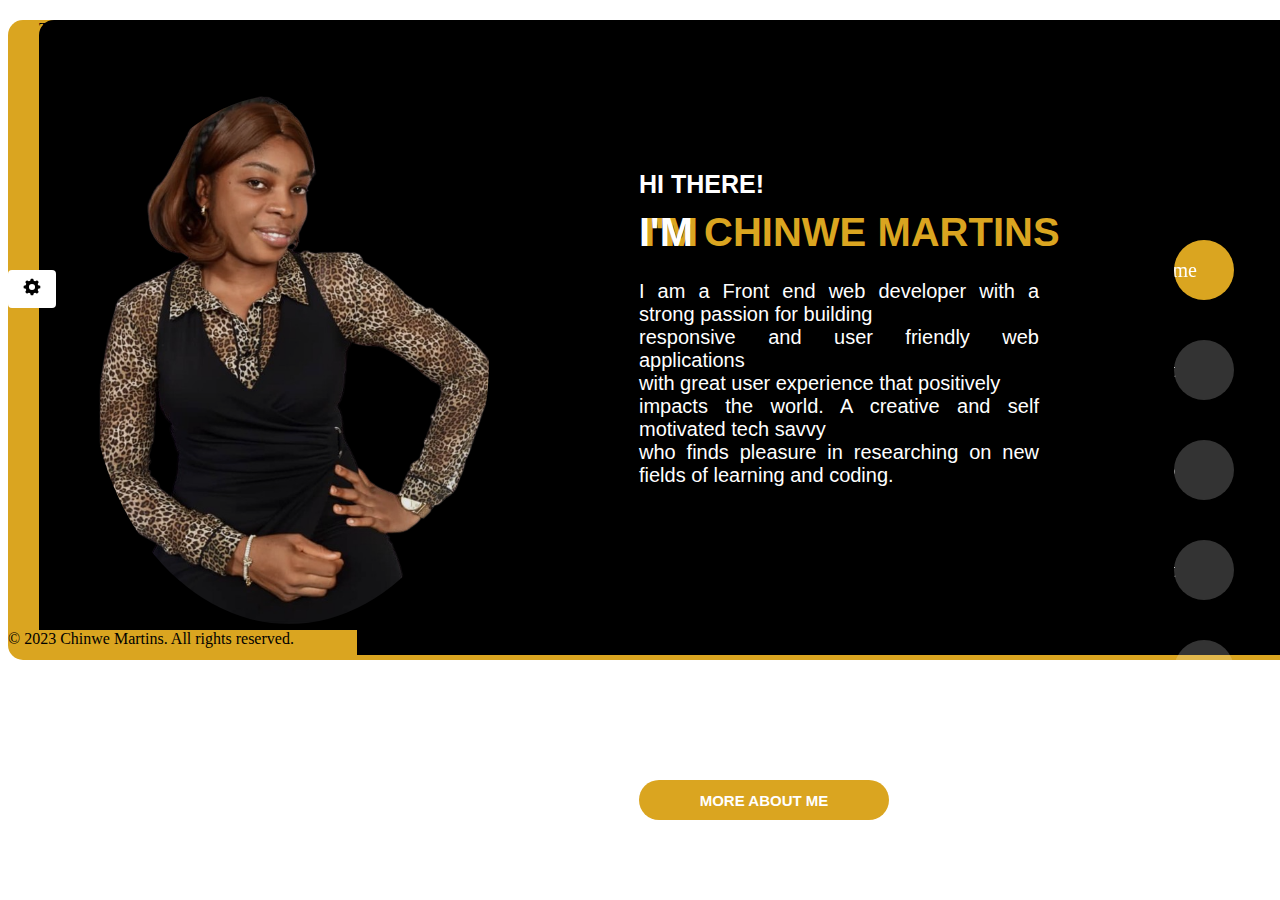
<file: index.html>
<!DOCTYPE html>
<html lang="en">
<head>
    <meta charset="UTF-8">
    <meta name="viewport" content="width=device-width, initial-scale=1.0">
    <title>Document</title>
    <link rel="stylesheet" href="https://cdnjs.cloudflare.com/ajax/libs/font-awesome/4.7.0/css/font-awesome.min.css"> 
    <link rel="stylesheet" href="indexstyle.css">
    <link rel="preconnect" href="https://fonts.googleapis.com">
<link rel="preconnect" href="https://fonts.gstatic.com" crossorigin>
<link href="https://fonts.googleapis.com/css2?family=Inter:wght@400;600;700;800;900&family=Montserrat:wght@300;400;500;600;700;800;900&family=Poppins:wght@300;400;500;600;700;800&display=swap" rel="stylesheet">
<link rel="stylesheet" href="https://cdnjs.cloudflare.com/ajax/libs/font-awesome/6.4.2/css/all.min.css" integrity="sha512-z3gLpd7yknf1YoNbCzqRKc4qyor8gaKU1qmn+CShxbuBusANI9QpRohGBreCFkKxLhei6S9CQXFEbbKuqLg0DA==" crossorigin="anonymous" referrerpolicy="no-referrer" />
    

    
</head>
<body>
    <div class="boss1">
        <div class="boss3"></div>
        <div class="boss2">
             <!-- <div class="icon">
                
              <li><a href="./index.html"> <div class="icon2">Home<img span style="height: 30px; width: 30px;" class="icon1" src="./images/whtehome.png"></div></a></li>
              <li><a href="./aboutme.html"> <div class="icon2">About<img span style="height: 30px; width: 30px;" class="icon1"  src="./images/user.png"> </div></a></li>
              <li><a href="./myblog.html"> <div class="icon2">Portfolio<img span style="width: 30px; height: 25px;" class="icon1" src="./images/portfolio6.png"></div></a></li>
              <li><a href="./getintouch.html"> <div class="icon2">Contact<img span style="width: 30px; height: 25px;"  class="icon1" src="./images/contact2.png"></div> </a></li>
              <li><a href="./services.html"> <div class="icon2">Services<img span style="width: 30px; height: 30px;"  class="icon1" src="./images/services.png"></div></a></li>
                    
            </div>  -->


            <h4>HI THERE!</h4>
            <h2><span style="color: white; text-shadow: 5px 0px 0px goldenrod;"> I'M </span> CHINWE MARTINS </h2>
            <p class="demo1">I am a <span>Front end web developer</span> with a strong passion for building <br>responsive and user friendly web applications<br> with great user experience that positively <br>impacts the world.
                A creative and self motivated tech savvy<br>who finds pleasure in researching on new fields of learning and coding.</p></h2>
               This is my official website to show all my projects and experiences.
               
            </p>
            <a href="./aboutme.html"><button class="button" style="vertical-align:middle"><span>MORE ABOUT ME </span></button></a>

            
           <img class="myPix"  src="./images/chinwem.png" alt="mypicture"> 
        </div> 
        <div class="boss4"> 
            
    
                
                
        </div>
        &copy; 2023 Chinwe Martins. All rights reserved.
        
        
    </div>
    <nav>
        <ul>
            <li><a href="./index.html" style="background: goldenrod;"><p>Home</p><i class="fa-solid fa-house"></i></a></li>
            <li><a href="./aboutme.html"><p>About</p><i class="fa-solid fa-user"></i></a></li>
            <li><a href="./myportfolio.html"><p>Portfolio</p><i class="fa-solid fa-briefcase"></i></a></li>
            <li><a href="./getintouch1.html"><p>Contact</p><i class="fa-solid fa-envelope-open-o"></i></a></li>
            <li><a href="./myblog.html"><p>Blog</p><i class="fa-solid fa-comments"></i></a></li>
        </ul>
    </nav>
    <div class="infinity">
        <svg
          xmlns="http://www.w3.org/2000/svg"
          width="20"
          height="20"
          viewBox="0 0 36 36"
        >
          <path
            fill="currentColor"
            d="m32.57 15.72l-3.35-1a11.65 11.65 0 0 0-.95-2.33l1.64-3.07a.61.61 0 0 0-.11-.72l-2.39-2.4a.61.61 0 0 0-.72-.11l-3.05 1.63a11.62 11.62 0 0 0-2.36-1l-1-3.31a.61.61 0 0 0-.59-.41h-3.38a.61.61 0 0 0-.58.43l-1 3.3a11.63 11.63 0 0 0-2.38 1l-3-1.62a.61.61 0 0 0-.72.11L6.2 8.59a.61.61 0 0 0-.11.72l1.62 3a11.63 11.63 0 0 0-1 2.37l-3.31 1a.61.61 0 0 0-.43.58v3.38a.61.61 0 0 0 .43.58l3.33 1a11.62 11.62 0 0 0 1 2.33l-1.64 3.14a.61.61 0 0 0 .11.72l2.39 2.39a.61.61 0 0 0 .72.11l3.09-1.65a11.65 11.65 0 0 0 2.3.94l1 3.37a.61.61 0 0 0 .58.43h3.38a.61.61 0 0 0 .58-.43l1-3.38a11.63 11.63 0 0 0 2.28-.94l3.11 1.66a.61.61 0 0 0 .72-.11l2.39-2.39a.61.61 0 0 0 .11-.72l-1.66-3.1a11.63 11.63 0 0 0 .95-2.29l3.37-1a.61.61 0 0 0 .43-.58v-3.41a.61.61 0 0 0-.37-.59ZM18 23.5a5.5 5.5 0 1 1 5.5-5.5a5.5 5.5 0 0 1-5.5 5.5Z"
            class="clr-i-solid clr-i-solid-path-1"
          />
          <path fill="none" d="M0 0h36v36H0z" />
        </svg>
      </div>


    
</body>


<!-- <script 
type="text/javascript"
src="https://d3mkw6s8thqya7.cloudfront.net/integration-plugin.js"
id="aisensy-wa-widget"
widget-id="VwoJS2"
>
</script> -->

</html>
</file>
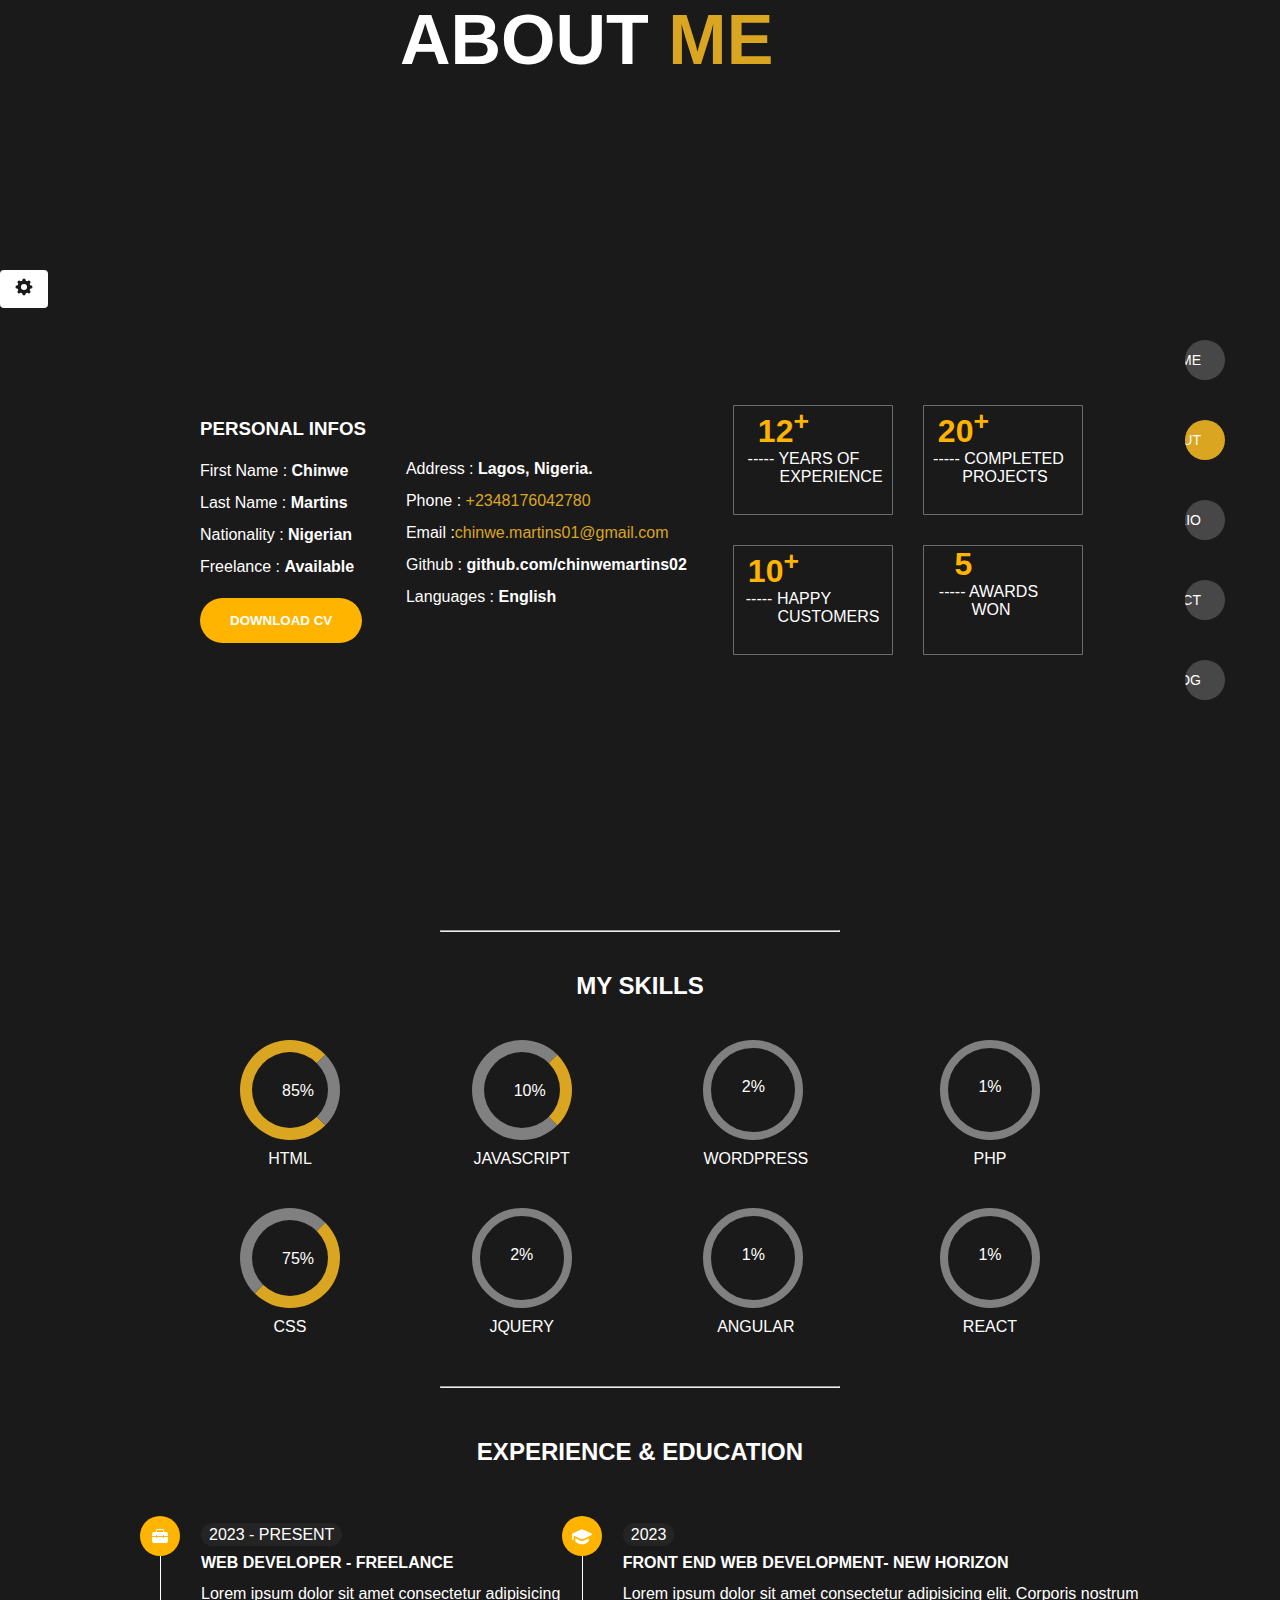
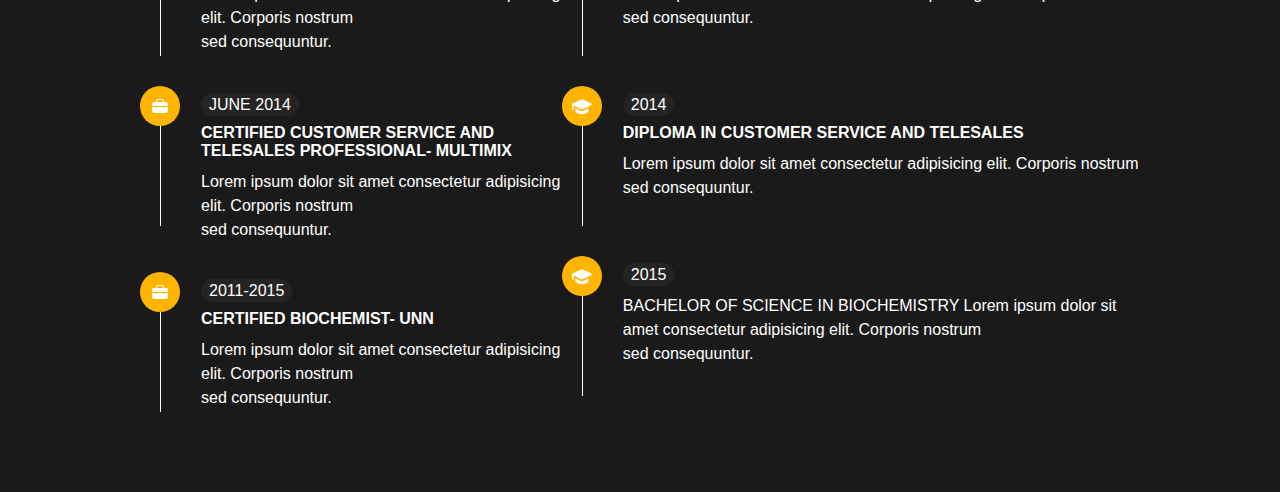
<file: aboutme.html>
<!DOCTYPE html>
<html lang="en">
  <head>
    <meta charset="UTF-8" />
    <meta name="viewport" content="width=device-width, initial-scale=1.0" />
    <title>About Me</title>

    <link
      rel="stylesheet"
      href="https://cdnjs.cloudflare.com/ajax/libs/font-awesome/6.4.2/css/all.min.css"
      integrity="sha512-z3gLpd7yknf1YoNbCzqRKc4qyor8gaKU1qmn+CShxbuBusANI9QpRohGBreCFkKxLhei6S9CQXFEbbKuqLg0DA=="
      crossorigin="anonymous"
      referrerpolicy="no-referrer"
    />

    <link rel="stylesheet" href="aboutmestyle.css" />

    <style>
      body {
        background-color: #1b1a1a;
      }
    </style>
  </head>
  <body>
    <h1><span style="color:goldenrod; margin-left: 400px; margin-top: 100px; font-size: 70px;"><span style="color: #fff;">ABOUT</span>  ME</span> </h1>

    <div class="about-container">
      <div class="middle-everything">
        <div class="infinity">
          <svg
            xmlns="http://www.w3.org/2000/svg"
            width="20"
            height="20"
            viewBox="0 0 36 36"
          >
            <path
              fill="currentColor"
              d="m32.57 15.72l-3.35-1a11.65 11.65 0 0 0-.95-2.33l1.64-3.07a.61.61 0 0 0-.11-.72l-2.39-2.4a.61.61 0 0 0-.72-.11l-3.05 1.63a11.62 11.62 0 0 0-2.36-1l-1-3.31a.61.61 0 0 0-.59-.41h-3.38a.61.61 0 0 0-.58.43l-1 3.3a11.63 11.63 0 0 0-2.38 1l-3-1.62a.61.61 0 0 0-.72.11L6.2 8.59a.61.61 0 0 0-.11.72l1.62 3a11.63 11.63 0 0 0-1 2.37l-3.31 1a.61.61 0 0 0-.43.58v3.38a.61.61 0 0 0 .43.58l3.33 1a11.62 11.62 0 0 0 1 2.33l-1.64 3.14a.61.61 0 0 0 .11.72l2.39 2.39a.61.61 0 0 0 .72.11l3.09-1.65a11.65 11.65 0 0 0 2.3.94l1 3.37a.61.61 0 0 0 .58.43h3.38a.61.61 0 0 0 .58-.43l1-3.38a11.63 11.63 0 0 0 2.28-.94l3.11 1.66a.61.61 0 0 0 .72-.11l2.39-2.39a.61.61 0 0 0 .11-.72l-1.66-3.1a11.63 11.63 0 0 0 .95-2.29l3.37-1a.61.61 0 0 0 .43-.58v-3.41a.61.61 0 0 0-.37-.59ZM18 23.5a5.5 5.5 0 1 1 5.5-5.5a5.5 5.5 0 0 1-5.5 5.5Z"
              class="clr-i-solid clr-i-solid-path-1"
            />
            <path fill="none" d="M0 0h36v36H0z" />
          </svg>
        </div>

        <div class="personal-info">
          <div class="pf1">
            <h3>PERSONAL INFOS</h3>
            <ul id="list">
              <li>First Name : <span>Chinwe</span></li>
              <li>Last Name : <span>Martins</span></li>
              <li>Nationality : <span>Nigerian</span></li>
              <li>Freelance : <span>Available</span></li>
              
            </ul>
            <button><a href="#" download="./MARTINS CHINWE.docx">DOWNLOAD  CV</a></button>
          </div>

          <div class="pf2">
            <ul class="list">
              <li>Address : <span>Lagos, Nigeria.</span></li>
              <li>Phone : <a href="tel:08176042780">+2348176042780</a></li>
              <li>Email :<a href="mailto:chinwe.martins01@gmail.com?">chinwe.martins01@gmail.com</a></li>
              <li>Github : <span>github.com/chinwemartins02</span></li>
              <li>Languages : <span>English</span></li>
            </ul>
          </div>
        </div>

        <div class="blocks">
          <div class="blocks1">
            <div class="block1-top">
              <h1>12<sup>+</sup></h1>
              <p>
                ----- <span class="sp1">YEARS OF </span><br /><span class="sp2"
                  >EXPERIENCE</span
                >
              </p>
            </div>
            <div class="block1-bottom">
              <h1>10<sup>+</sup></h1>
              <p>
                ----- <span>HAPPY</span> <br /><span class="sp2-2"
                  >CUSTOMERS</span
                >
              </p>
            </div>
          </div>

          <div class="blocks2">
            <div class="block2-top">
              <h1>20<sup>+</sup></h1>
              <p>
                ----- <span>COMPLETED</span> <br /><span class="sp2-2"
                  >PROJECTS</span
                >
              </p>
            </div>
            <div class="block2-bottom">
              <h1>5</h1>
              <p>
                ----- <span>AWARDS </span><br /><span class="sp2-2">WON</span>
              </p>
            </div>
          </div>
        </div>

        <nav>
          <ul>
            <li>
              <a href="./index.html"
                ><p>HOME</p>
                <i class="fa-solid fa-house"></i
              ></a>
            </li>

            <li>
              <a href="./aboutme.html" style="background-color: goldenrod"
                ><p>ABOUT</p>
                <i class="fa-solid fa-user" style="color: #ffffff"></i
              ></a>
            </li>
            <li>
              <a href="myportfolio.html"
                ><p>PORTFOLIO</p>
                <i class="fa-solid fa-toolbox"></i
              ></a>
            </li>
            <li>
              <a href="./getintouch1.html"
                ><p>CONTACT</p>
                <i class="fa-solid fa-envelope-open"></i
              ></a>
            </li>
            <li>
              <a href="./myblog.html"
                ><p>BLOG</p>
                <i class="fa-solid fa-comments"></i
              ></a>
            </li>
          </ul>
        </nav>

        <!-- <div class="right">
          <div class="icon1">
            <a href="/index.html"
              ><svg
                xmlns="http://www.w3.org/2000/svg"
                width="20"
                height="20"
                viewBox="0 0 512 512"
              >
                <path
                  fill="currentColor"
                  d="M416 174.74V48h-80v58.45L256 32L0 272h64v208h144V320h96v160h144V272h64l-96-97.26z"
                /></svg
            ></a>
          </div>

          <div class="icon2">
            <a href="/html/about.html"
              ><svg
                xmlns="http://www.w3.org/2000/svg"
                width="20"
                height="20"
                viewBox="0 0 512 512"
              >
                <path
                  fill="currentColor"
                  d="M256 256a112 112 0 1 0-112-112a112 112 0 0 0 112 112Zm0 32c-69.42 0-208 42.88-208 128v64h416v-64c0-85.12-138.58-128-208-128Z"
                /></svg
            ></a>
          </div>

          <div class="icon3">
            <a href="portfolio.html"
              ><svg
                xmlns="http://www.w3.org/2000/svg"
                width="20"
                height="20"
                viewBox="0 0 20 20"
              >
                <path
                  fill="currentColor"
                  d="M6 4.5V6H4a2 2 0 0 0-2 2v2h4v-.5a.5.5 0 0 1 1 0v.5h6v-.5a.5.5 0 0 1 1 0v.5h4.003V8a2 2 0 0 0-2-2H14V4.5A1.5 1.5 0 0 0 12.5 3h-5A1.5 1.5 0 0 0 6 4.5ZM7.5 4h5a.5.5 0 0 1 .5.5V6H7V4.5a.5.5 0 0 1 .5-.5Zm10.503 7H14v.5a.5.5 0 1 1-1 0V11H7v.5a.5.5 0 0 1-1 0V11H2v4a2 2 0 0 0 2 2h12.003a2 2 0 0 0 2-2v-4Z"
                /></svg
            ></a>
          </div>

          <div class="icon4">
            <a href="contact.html"
              ><svg
                xmlns="http://www.w3.org/2000/svg"
                width="20"
                height="20"
                viewBox="0 0 24 24"
              >
                <path
                  fill="currentColor"
                  d="m4 8l8 5l8-5l-8-5l-8 5m18 0v10a2 2 0 0 1-2 2H4a2 2 0 0 1-2-2V8c0-.73.39-1.36.97-1.71L12 .64l9.03 5.65c.58.35.97.98.97 1.71Z"
                /></svg
            ></a>
          </div>

          <div class="icon5">
            <a href="blog.html"
              ><svg
                xmlns="http://www.w3.org/2000/svg"
                width="20"
                height="20"
                viewBox="0 0 24 24"
              >
                <path
                  fill="currentColor"
                  d="M1 2h19v14H5.82L1 19.443V2Zm2 2v11.557L5.18 14H18V4H3Zm20.5.5v18.443L18.68 19.5H7.5v-2h11.82l2.18 1.557V4.5h2Z"
                /></svg
            ></a>
          </div>
        </div> -->
      </div>
    </div>
    <hr />
    <div class="myskills">
      <h2>MY SKILLS</h2>
    </div>

    <div class="percentage-circle">
      <div class="circle">
        <div class="circle1">
          <div class="html">85%</div>
          <span class="htmlspan">HTML</span>
        </div>

        <div class="css">75%</div>
        <span class="wordpress-span">CSS</span>
      </div>

      <div class="circle">
        <div class="circle2">
          <div class="javascript">10%</div>
          <span class="javascript-span">JAVASCRIPT</span>
        </div>

        <div class="jquery">2%</div>
        <span class="jquery-span">JQUERY</span>
      </div>

      <div class="circle">
        <div class="circle3">
          <div class="wordpress">2%</div>
          <span class="css-span">WORDPRESS</span>
        </div>

        <div class="angular">1%</div>
        <span class="angular-span">ANGULAR</span>
      </div>

      <div class="circle">
        <div class="circle4">
          <div class="php">1%</div>
          <span class="php-span">PHP</span>
        </div>

        <div class="react">1%</div>
        <span class="react-span">REACT</span>
      </div> 
     </div> 

    <!-- EXPERIENCE AND EDUCATION -->

    <hr />
    <div class="xp-ed">
      <h2>EXPERIENCE & EDUCATION</h2>
    </div>

    <div class="xp-ed-overall-hard-level">
      <div class="xp-ed-hard-level">
        <div class="xp-ed-hard-level1">
          <div class="xp-ed2018">
            <svg
              xmlns="http://www.w3.org/2000/svg"
              width="20"
              height="20"
              viewBox="0 0 20 20"
            >
              <path
                fill="currentColor"
                d="M6 4.5V6H4a2 2 0 0 0-2 2v2h4v-.5a.5.5 0 0 1 1 0v.5h6v-.5a.5.5 0 0 1 1 0v.5h4.003V8a2 2 0 0 0-2-2H14V4.5A1.5 1.5 0 0 0 12.5 3h-5A1.5 1.5 0 0 0 6 4.5ZM7.5 4h5a.5.5 0 0 1 .5.5V6H7V4.5a.5.5 0 0 1 .5-.5Zm10.503 7H14v.5a.5.5 0 1 1-1 0V11H7v.5a.5.5 0 0 1-1 0V11H2v4a2 2 0 0 0 2 2h12.003a2 2 0 0 0 2-2v-4Z"
              />
            </svg>
          </div>
          <div class="vertical"></div>
          <div class="time">
            <span>2023 - PRESENT</span>
            <h4>WEB DEVELOPER - FREELANCE</h4>
            <p>
              Lorem ipsum dolor sit amet consectetur adipisicing elit. Corporis
              nostrum <br />
              sed consequuntur.
            </p>
          </div>
        </div>

        <!-- 3013 -->

        <div class="xp-ed-hard-level2">
          <div class="xp-ed2013">
            <svg
              xmlns="http://www.w3.org/2000/svg"
              width="20"
              height="20"
              viewBox="0 0 20 20"
            >
              <path
                fill="currentColor"
                d="M6 4.5V6H4a2 2 0 0 0-2 2v2h4v-.5a.5.5 0 0 1 1 0v.5h6v-.5a.5.5 0 0 1 1 0v.5h4.003V8a2 2 0 0 0-2-2H14V4.5A1.5 1.5 0 0 0 12.5 3h-5A1.5 1.5 0 0 0 6 4.5ZM7.5 4h5a.5.5 0 0 1 .5.5V6H7V4.5a.5.5 0 0 1 .5-.5Zm10.503 7H14v.5a.5.5 0 1 1-1 0V11H7v.5a.5.5 0 0 1-1 0V11H2v4a2 2 0 0 0 2 2h12.003a2 2 0 0 0 2-2v-4Z"
              />
            </svg>
          </div>
          <div class="vertical"></div>
          <div class="time">
            <span>JUNE 2014</span>
            <h4>CERTIFIED CUSTOMER SERVICE AND TELESALES PROFESSIONAL- MULTIMIX</h4>
            <p>
              Lorem ipsum dolor sit amet consectetur adipisicing elit. Corporis
              nostrum <br />
              sed consequuntur.
            </p>
          </div>
        </div>

        <!-- 2005 -->

        <div class="xp-ed-hard-level3">
          <div class="xp-ed2005">
            <svg
              xmlns="http://www.w3.org/2000/svg"
              width="20"
              height="20"
              viewBox="0 0 20 20"
            >
              <path
                fill="currentColor"
                d="M6 4.5V6H4a2 2 0 0 0-2 2v2h4v-.5a.5.5 0 0 1 1 0v.5h6v-.5a.5.5 0 0 1 1 0v.5h4.003V8a2 2 0 0 0-2-2H14V4.5A1.5 1.5 0 0 0 12.5 3h-5A1.5 1.5 0 0 0 6 4.5ZM7.5 4h5a.5.5 0 0 1 .5.5V6H7V4.5a.5.5 0 0 1 .5-.5Zm10.503 7H14v.5a.5.5 0 1 1-1 0V11H7v.5a.5.5 0 0 1-1 0V11H2v4a2 2 0 0 0 2 2h12.003a2 2 0 0 0 2-2v-4Z"
              />
            </svg>
          </div>
          <div class="vertical"></div>
          <div class="time">
            <span>2011-2015</span>
            <h4>CERTIFIED BIOCHEMIST- UNN</h4>
            <p>
              Lorem ipsum dolor sit amet consectetur adipisicing elit. Corporis
              nostrum <br />
              sed consequuntur.
            </p>
          </div>
        </div>
      </div>

      <!-- RIGHT SIDE -->

      <div class="xp-ed-hard-level-right">
        <div class="xp-ed-hard-level1">
          <div class="xp-ed2018">
            <svg
              xmlns="http://www.w3.org/2000/svg"
              width="20"
              height="20"
              viewBox="0 0 12 12"
            >
              <path
                fill="currentColor"
                d="M5.16 2.189a1.962 1.962 0 0 1 1.68 0l4.874 2.309a.5.5 0 0 1 .008.9l-4.85 2.406a1.962 1.962 0 0 1-1.744 0L1 5.756V8a.5.5 0 0 1-1 0V4.975a.502.502 0 0 1 .286-.477l4.874-2.31ZM2 7.369V9a.5.5 0 0 0 .147.354l.002.003l.023.021l.06.056a6.738 6.738 0 0 0 1.012.745C3.912 10.58 4.877 11 6 11c1.123 0 2.088-.42 2.757-.821a6.738 6.738 0 0 0 1.012-.745l.06-.056l.016-.016l.006-.006l.001-.001l.002-.001A.5.5 0 0 0 10 9V7.368L7.316 8.7a2.962 2.962 0 0 1-2.632 0L2 7.368Z"
              />
            </svg>
          </div>
          <div class="vertical"></div>
          <div class="time">
            <span>2023</span>
            <h4>FRONT END WEB DEVELOPMENT- NEW HORIZON</h4>
            <p>
              Lorem ipsum dolor sit amet consectetur adipisicing elit. Corporis
              nostrum <br />
              sed consequuntur.
            </p>
          </div>
        </div>

        <!-- 3013 -->

        <div class="xp-ed-hard-level2">
          <div class="xp-ed2013">
            <svg
              xmlns="http://www.w3.org/2000/svg"
              width="20"
              height="20"
              viewBox="0 0 12 12"
            >
              <path
                fill="currentColor"
                d="M5.16 2.189a1.962 1.962 0 0 1 1.68 0l4.874 2.309a.5.5 0 0 1 .008.9l-4.85 2.406a1.962 1.962 0 0 1-1.744 0L1 5.756V8a.5.5 0 0 1-1 0V4.975a.502.502 0 0 1 .286-.477l4.874-2.31ZM2 7.369V9a.5.5 0 0 0 .147.354l.002.003l.023.021l.06.056a6.738 6.738 0 0 0 1.012.745C3.912 10.58 4.877 11 6 11c1.123 0 2.088-.42 2.757-.821a6.738 6.738 0 0 0 1.012-.745l.06-.056l.016-.016l.006-.006l.001-.001l.002-.001A.5.5 0 0 0 10 9V7.368L7.316 8.7a2.962 2.962 0 0 1-2.632 0L2 7.368Z"
              />
            </svg>
          </div>
          <div class="vertical"></div>
          <div class="time">
            <span>2014</span>
            <h4>DIPLOMA IN CUSTOMER SERVICE AND TELESALES</h4>
            <p>
              Lorem ipsum dolor sit amet consectetur adipisicing elit. Corporis
              nostrum <br />
              sed consequuntur.
            </p>
          </div>
        </div>

        <!-- 2005 -->

        <div class="xp-ed-hard-level3">
          <div class="xp-ed2005">
            <svg
              xmlns="http://www.w3.org/2000/svg"
              width="20"
              height="20"
              viewBox="0 0 12 12"
            >
              <path
                fill="currentColor"
                d="M5.16 2.189a1.962 1.962 0 0 1 1.68 0l4.874 2.309a.5.5 0 0 1 .008.9l-4.85 2.406a1.962 1.962 0 0 1-1.744 0L1 5.756V8a.5.5 0 0 1-1 0V4.975a.502.502 0 0 1 .286-.477l4.874-2.31ZM2 7.369V9a.5.5 0 0 0 .147.354l.002.003l.023.021l.06.056a6.738 6.738 0 0 0 1.012.745C3.912 10.58 4.877 11 6 11c1.123 0 2.088-.42 2.757-.821a6.738 6.738 0 0 0 1.012-.745l.06-.056l.016-.016l.006-.006l.001-.001l.002-.001A.5.5 0 0 0 10 9V7.368L7.316 8.7a2.962 2.962 0 0 1-2.632 0L2 7.368Z"
              />
            </svg>
          </div>
          <div class="vertical"></div>
          <div class="time">
            <span>2015</span>
            <h4></h4>
            <p>BACHELOR OF SCIENCE IN BIOCHEMISTRY
              Lorem ipsum dolor sit amet consectetur adipisicing elit. Corporis
              nostrum <br />
              sed consequuntur.
            </p>
          </div>
        </div>
      </div>
    </div>
  </body>
</html>
</file>
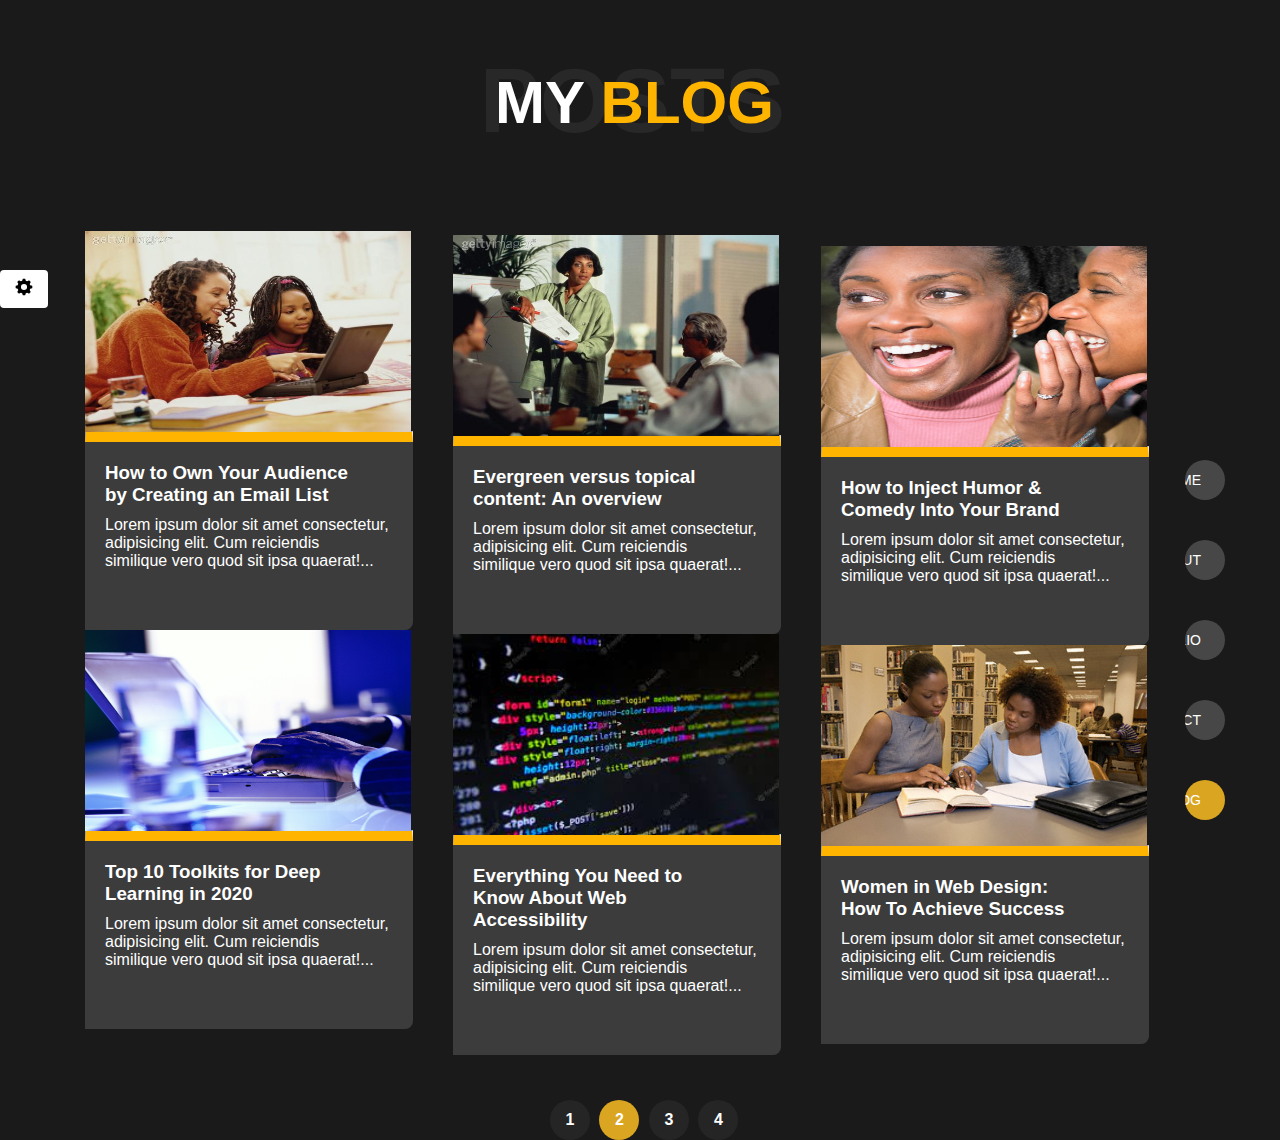
<file: myblog.html>
<!DOCTYPE html>
<html lang="en">
  <head>
    <meta charset="UTF-8" />
    <meta name="viewport" content="width=device-width, initial-scale=1.0" />
    <title>Blog</title>

    <link
      rel="stylesheet"
      href="https://cdnjs.cloudflare.com/ajax/libs/font-awesome/6.4.2/css/all.min.css"
      integrity="sha512-z3gLpd7yknf1YoNbCzqRKc4qyor8gaKU1qmn+CShxbuBusANI9QpRohGBreCFkKxLhei6S9CQXFEbbKuqLg0DA=="
      crossorigin="anonymous"
      referrerpolicy="no-referrer"
    />

    <link rel="stylesheet" href="myblogstyle.css" />
  </head>
  <body>
    <h1 class="opacity">POSTS</h1>

    <h1 class="on-top">MY <span>BLOG</span></h1>

    <div class="about-container">
      <div class="middle-everything">
        <div class="infinity">
          <svg
            xmlns="http://www.w3.org/2000/svg"
            width="20"
            height="20"
            viewBox="0 0 36 36"
          >
            <path
              fill="currentColor"
              d="m32.57 15.72l-3.35-1a11.65 11.65 0 0 0-.95-2.33l1.64-3.07a.61.61 0 0 0-.11-.72l-2.39-2.4a.61.61 0 0 0-.72-.11l-3.05 1.63a11.62 11.62 0 0 0-2.36-1l-1-3.31a.61.61 0 0 0-.59-.41h-3.38a.61.61 0 0 0-.58.43l-1 3.3a11.63 11.63 0 0 0-2.38 1l-3-1.62a.61.61 0 0 0-.72.11L6.2 8.59a.61.61 0 0 0-.11.72l1.62 3a11.63 11.63 0 0 0-1 2.37l-3.31 1a.61.61 0 0 0-.43.58v3.38a.61.61 0 0 0 .43.58l3.33 1a11.62 11.62 0 0 0 1 2.33l-1.64 3.14a.61.61 0 0 0 .11.72l2.39 2.39a.61.61 0 0 0 .72.11l3.09-1.65a11.65 11.65 0 0 0 2.3.94l1 3.37a.61.61 0 0 0 .58.43h3.38a.61.61 0 0 0 .58-.43l1-3.38a11.63 11.63 0 0 0 2.28-.94l3.11 1.66a.61.61 0 0 0 .72-.11l2.39-2.39a.61.61 0 0 0 .11-.72l-1.66-3.1a11.63 11.63 0 0 0 .95-2.29l3.37-1a.61.61 0 0 0 .43-.58v-3.41a.61.61 0 0 0-.37-.59ZM18 23.5a5.5 5.5 0 1 1 5.5-5.5a5.5 5.5 0 0 1-5.5 5.5Z"
              class="clr-i-solid clr-i-solid-path-1"
            />
            <path fill="none" d="M0 0h36v36H0z" />
          </svg>
        </div>

        <div class="overall-image-blog">
          <div class="image-blog">
            <div class="image1">
              <img src="./images/howto.JPG" alt="" width="326" height="201" />
              <hr class="line" />
              <div class="image-write">
                <h3>
                  How to Own Your Audience <br />
                  by Creating an Email List
                </h3>
                <p>
                  Lorem ipsum dolor sit amet consectetur, <br />adipisicing
                  elit. Cum reiciendis <br />similique vero quod sit ipsa
                  quaerat!...
                </p>
              </div>
            </div>

            <div class="image2">
              <img src="./images/toolkit.jpg" alt="" width="326" height="201" />
              <hr class="line" />
              <div class="image-write">
                <h3>Top 10 Toolkits for Deep <br />Learning in 2020</h3>
                <p>
                  Lorem ipsum dolor sit amet consectetur, <br />adipisicing
                  elit. Cum reiciendis <br />similique vero quod sit ipsa
                  quaerat!...
                </p>
              </div>
            </div>
          </div>

          <div class="image-blog2">
            <div class="image1">
              <img src="./images/evergreen.jpg" alt="" width="326" height="201" />
              <hr class="line" />
              <div class="image-write">
                <h3>Evergreen versus topical <br />content: An overview</h3>
                <p>
                  Lorem ipsum dolor sit amet consectetur, <br />adipisicing
                  elit. Cum reiciendis <br />similique vero quod sit ipsa
                  quaerat!...
                </p>
              </div>
            </div>

            <div class="image2">
              <img src="./images/purple4.jpg" alt="" width="326" height="201" />
              <hr class="line" />
              <div class="image-write">
                <h3>
                  Everything You Need to <br />Know About Web
                  <br />Accessibility
                </h3>
                <p>
                  Lorem ipsum dolor sit amet consectetur, <br />adipisicing
                  elit. Cum reiciendis <br />similique vero quod sit ipsa
                  quaerat!...
                </p>
              </div>
            </div>
          </div>

          <div class="image-blog3">
            <div class="image1">
              <img src="./images/injecthumor.jpg" alt="" width="326" height="201" />
              <hr class="line" />
              <div class="image-write">
                <h3>How to Inject Humor & <br />Comedy Into Your Brand</h3>
                <p>
                  Lorem ipsum dolor sit amet consectetur, <br />adipisicing
                  elit. Cum reiciendis <br />similique vero quod sit ipsa
                  quaerat!...
                </p>
              </div>
            </div>

            <div class="image2">
              <img src="./images/womeninweb.jpg" alt="" width="326" height="201" />
              <hr class="line" />
              <div class="image-write">
                <h3>Women in Web Design: <br />How To Achieve Success</h3>
                <p>
                  Lorem ipsum dolor sit amet consectetur, <br />adipisicing
                  elit. Cum reiciendis <br />similique vero quod sit ipsa
                  quaerat!...
                </p>
              </div>
            </div>
          </div>
        </div>

        <nav>
          <ul>
            <li>
              <a href="./index.html"
                ><p>HOME</p>
                <i class="fa-solid fa-house"></i
              ></a>
            </li>

            <li>
              <a href="./aboutme.html"
                ><p>ABOUT</p>
                <i class="fa-solid fa-user"></i
              ></a>
            </li>
            <li>
              <a href="./myportfolio.html"
                ><p>PORTFOLIO</p>
                <i class="fa-solid fa-toolbox"></i
              ></a>
            </li>
            <li>
              <a href="./getintouch1.html"
                ><p>CONTACT</p>
                <i class="fa-solid fa-envelope-open"></i
              ></a>
            </li>
            <li>
              <a href="./myblog.html" style="background-color: goldenrod"
                ><p>BLOG</p>
                <i class="fa-solid fa-comments" style="color: #ffffff"></i
              ></a>
            </li>
          </ul>
        </nav> 

        <!-- <nav>
            <ul>
                <li><a href="./index.html" style="background: goldenrod;"><p>Home</p><i class="fa-solid fa-house"></i></a></li>
                <li><a href="./aboutme.html"><p>About</p><i class="fa-solid fa-user"></i></a></li>
                <li><a href="./myportfolio.html"><p>Portfolio</p><i class="fa-solid fa-briefcase"></i></a></li>
                <li><a href="./getintouch.html"><p>Contact</p><i class="fa-solid fa-envelope-open-o"></i></a></li>
                <li><a href="#"><p>Blog</p><i class="fa-solid fa-comments"></i></a></li>
            </ul>
        </nav> -->
      </div>
    </div>
    <div class="span1" style="margin-left: 550px; width: 100%; height: 100%;">
        <span class="circle">1</span>
       <span class="circle" style="background: goldenrod;">2</span>
       <span class="circle">3</span>
       <span class="circle">4</span>
       </div>
  </body>
</html>
</file>
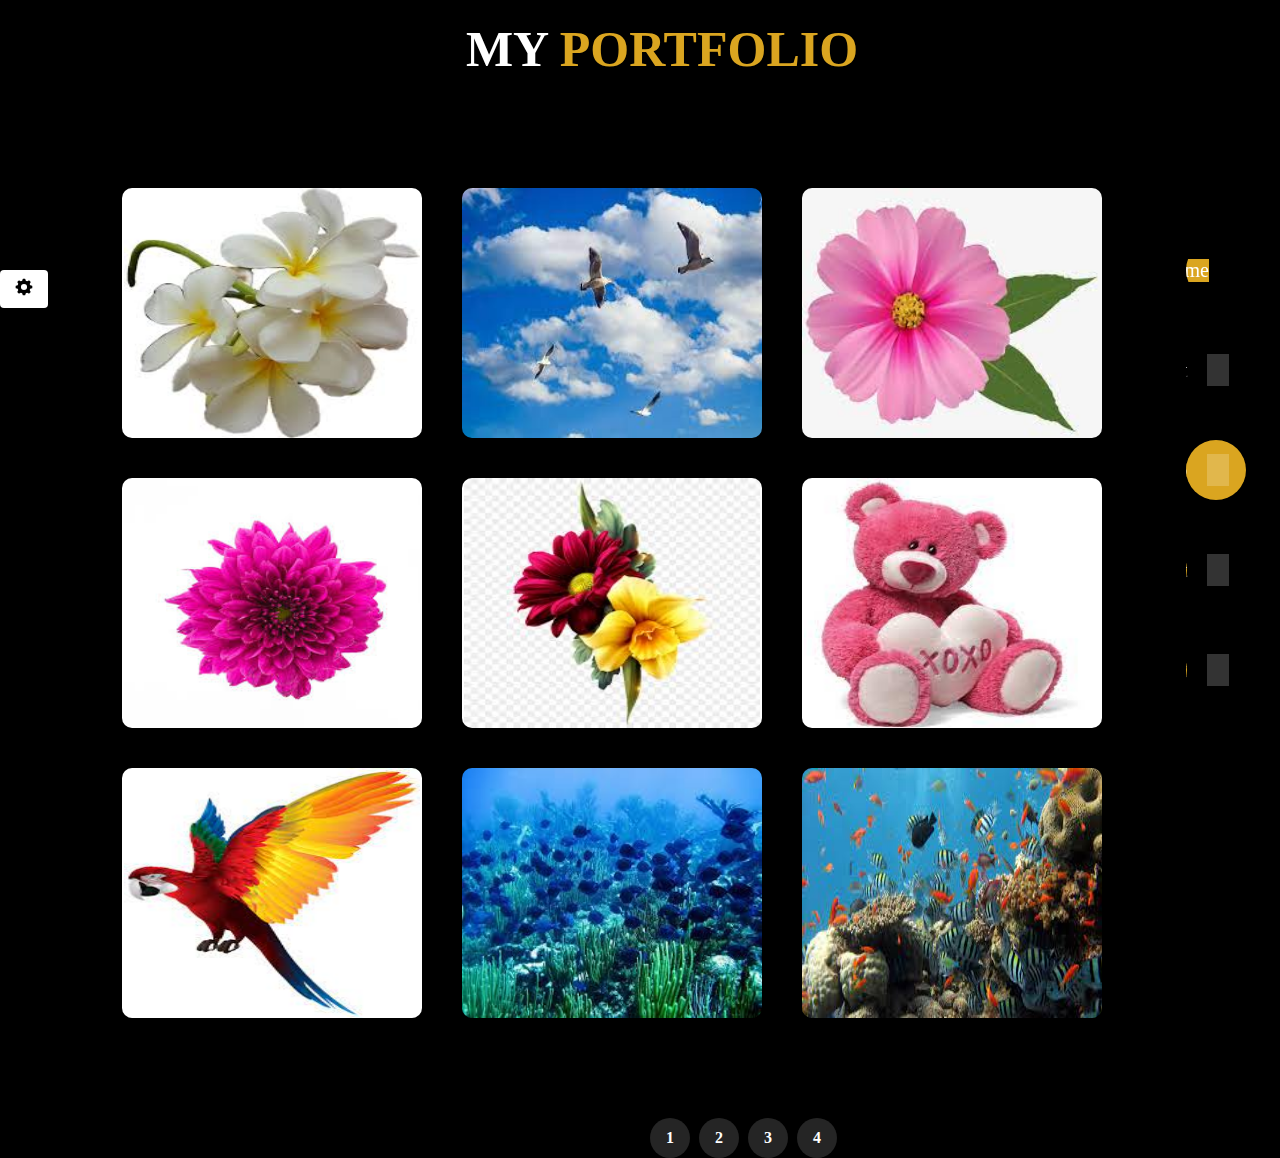
<file: myportfolio.html>
<!DOCTYPE html>
<html lang="en">
<head>
    <meta charset="UTF-8">
    <meta name="viewport" content="width=device-width, initial-scale=1.0">
    <title>Document</title>
    <link rel="stylesheet" href="myportfoliostyle.css">
    
    <link rel="stylesheet" href="https://cdnjs.cloudflare.com/ajax/libs/font-awesome/4.7.0/css/font-awesome.min.css"> 
    
    <link rel="preconnect" href="https://fonts.googleapis.com">
<link rel="preconnect" href="https://fonts.gstatic.com" crossorigin>
<link href="https://fonts.googleapis.com/css2?family=Inter:wght@400;600;700;800;900&family=Montserrat:wght@300;400;500;600;700;800;900&family=Poppins:wght@300;400;500;600;700;800&display=swap" rel="stylesheet">
<link rel="stylesheet" href="https://cdnjs.cloudflare.com/ajax/libs/font-awesome/6.4.2/css/all.min.css" integrity="sha512-z3gLpd7yknf1YoNbCzqRKc4qyor8gaKU1qmn+CShxbuBusANI9QpRohGBreCFkKxLhei6S9CQXFEbbKuqLg0DA==" crossorigin="anonymous" referrerpolicy="no-referrer" />
    

        

</head>
<body>
    
    <h1><span style="color: #fff;">MY</span> PORTFOLIO</h1>
    
        <div class="flexcontainer">
            <div class="flexbox" >
                <img src="./images/beauty4.jpg" style="border: 2px solid white;  "alt="business">
                <div class="slider"><p>IMAGE PROJECT</p></div>
            </div>
            <div class="flexbox">
                <img src="./images/beauty7.jpg" style="border: 2px solid white; " alt="education">
                <div class="slider"><p>YOU TUBE PROJECT</p></div>
            </div>
            <div class="flexbox">
                <img src="./images/beauty1.jpg" style="border: 2px solid white; " alt="ecommerce">
                <div class="slider"><p>IMAGE PROJECT</p></div>
                <div class="slider"><p>SLIDER PROJECT</p></div>
            </div>
            <div class="flexbox">
                <img src="./images/beauty3.jpg" style="border: 2px solid white; " alt="fashion">
                <div class="slider"><p>LOCAL VIDEO PROJECT</p></div>
            </div>
            <div class="flexbox">
                <img src="./images/beauty2.jpg" style="border: 2px solid white; " alt="marketing" >
                <div class="slider"><p>IMAGE PROJECT</p></div>
            </div>
            <div class="flexbox">
                <img src="./images/beauty5.jpg" style="border: 2px solid white; " alt="consulting" >
                <div class="slider"><p>IMAGE PROJECT</p></div>
            </div>
            <div class="flexbox">
                <img src="./images/beauty6.jpg" style="border: 2px solid white; " alt="software" >
                <div class="slider"><p>IMAGE PROJECT</p></div>
            </div>
            <div class="flexbox">
                <img src="./images/beauty9.jpg" style="border: 2px solid white; " alt="religion">
                <div class="slider"><p>IMAGE PROJECT</p></div>
            </div>
            <div class="flexbox">
                <img src="./images/beauty8.jpg" style="border: 2px solid white; " alt="sports">
                <div class="slider"><p>IMAGE PROJECT</p></div>
            </div>
        </div>   
        <br>
        <br>
        <br>
        <br>
        <br>
        
<div class="span1" style="margin-left: 650px; width: 100%; height: 100%;">
 <span class="circle">1</span>
<span class="circle">2</span>
<span class="circle">3</span>
<span class="circle">4</span>
</div>


<nav>
    <ul>
        <li><a href="./index.html" ><p style="background: goldenrod;">Home</p><i class="fa-solid fa-house"></i></a></li>
        <li><a href="./aboutme.html" ><p>About</p><i class="fa-solid fa-user"></i></a></li>
        <li><a href="./myportfolio.html" style="background: goldenrod;"><p style="background: goldenrod;"><p style="background: goldenrod;">Portfolio</p><i class="fa-solid fa-briefcase"></i></a></li>
        <li><a href="./getintouch1.html"><p style="background: goldenrod;">Contact</p><i class="fa-solid fa-envelope-open-o"></i></a></li>
        <li><a href="./myblog.html"><p style="background: goldenrod;">Blog</p><i class="fa-solid fa-comments"></i></a></li>
    </ul>
</nav>

<div class="infinity">
    <svg
      xmlns="http://www.w3.org/2000/svg"
      width="20"
      height="20"
      viewBox="0 0 36 36"
    >
      <path
        fill="currentColor"
        d="m32.57 15.72l-3.35-1a11.65 11.65 0 0 0-.95-2.33l1.64-3.07a.61.61 0 0 0-.11-.72l-2.39-2.4a.61.61 0 0 0-.72-.11l-3.05 1.63a11.62 11.62 0 0 0-2.36-1l-1-3.31a.61.61 0 0 0-.59-.41h-3.38a.61.61 0 0 0-.58.43l-1 3.3a11.63 11.63 0 0 0-2.38 1l-3-1.62a.61.61 0 0 0-.72.11L6.2 8.59a.61.61 0 0 0-.11.72l1.62 3a11.63 11.63 0 0 0-1 2.37l-3.31 1a.61.61 0 0 0-.43.58v3.38a.61.61 0 0 0 .43.58l3.33 1a11.62 11.62 0 0 0 1 2.33l-1.64 3.14a.61.61 0 0 0 .11.72l2.39 2.39a.61.61 0 0 0 .72.11l3.09-1.65a11.65 11.65 0 0 0 2.3.94l1 3.37a.61.61 0 0 0 .58.43h3.38a.61.61 0 0 0 .58-.43l1-3.38a11.63 11.63 0 0 0 2.28-.94l3.11 1.66a.61.61 0 0 0 .72-.11l2.39-2.39a.61.61 0 0 0 .11-.72l-1.66-3.1a11.63 11.63 0 0 0 .95-2.29l3.37-1a.61.61 0 0 0 .43-.58v-3.41a.61.61 0 0 0-.37-.59ZM18 23.5a5.5 5.5 0 1 1 5.5-5.5a5.5 5.5 0 0 1-5.5 5.5Z"
        class="clr-i-solid clr-i-solid-path-1"
      />
      <path fill="none" d="M0 0h36v36H0z" />
    </svg>
  </div>


</body>
</html>
</file>
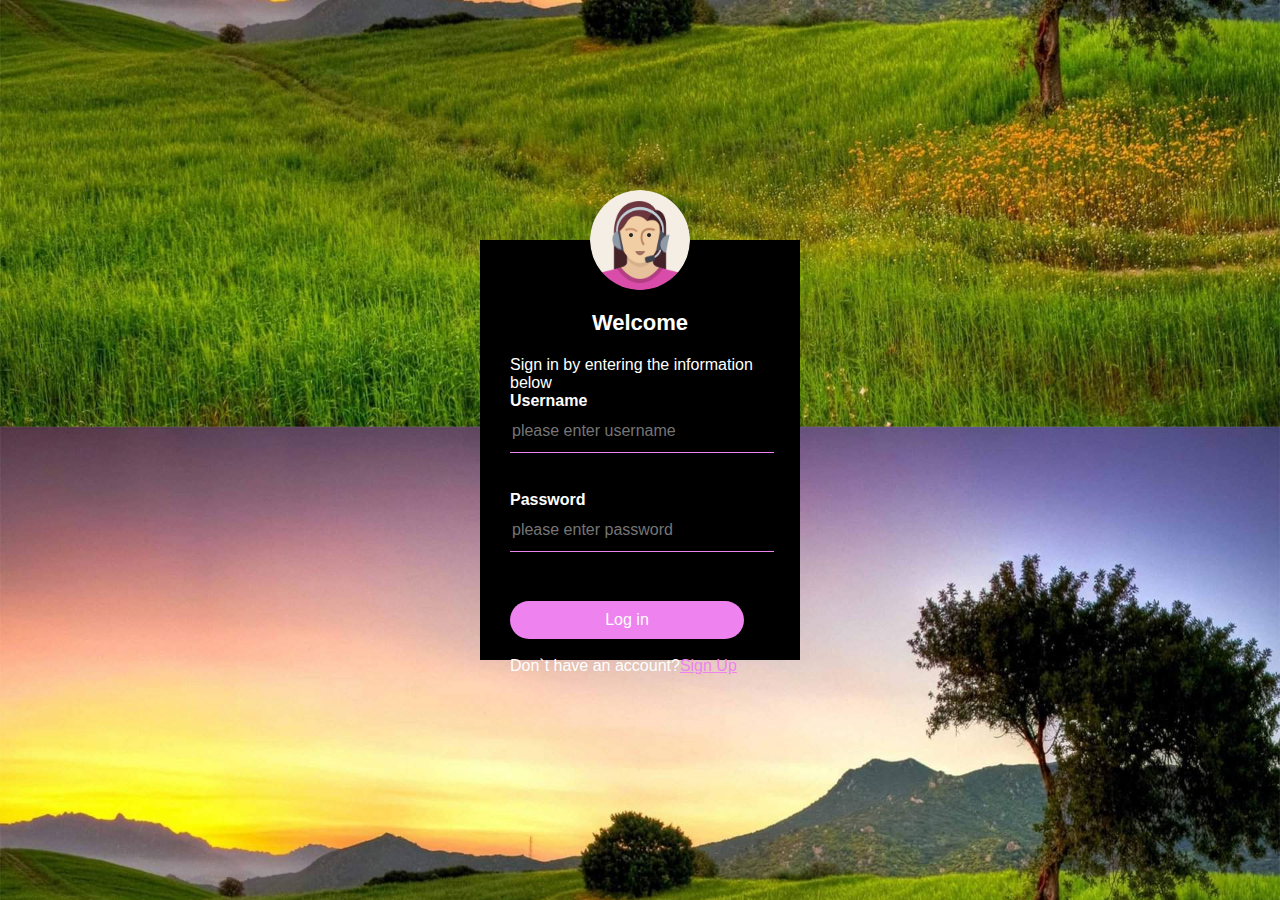
<file: images/privatework.html>
<!DOCTYPE html>
<html lang="en">
<head>
    <meta charset="UTF-8">
    <meta name="viewport" content="width=device-width, initial-scale=1.0">
    <title>Login Form</title>
    <style>
        body{
            margin: 0;
            padding: 0;
            background: url(./vally\ \(7\).jpg);
            background-size: cover;
            background-position: center;
            font-family: sans-serif;

        }
        .loginform{
            width: 320px;
            height: 420px;
            background: #000;
            color: #fff;
            top: 50%;
            left: 50%;
            position: absolute;
            transform:translate(-50%, -50%);
            box-sizing: border-box;
            padding: 70px  30px;

        }

        .girl{
            width:100px;
            height:100px;
            border-radius: 50%;
            position: absolute;
            top: -50px;
            left: calc(50% - 50px);
        }

        h1{
            margin: 0;
            padding: 0 0 20px;
            text-align: center;
            font-size: 22px;
        }
        .loginform p{
            margin: 0;
            padding: 0;
            font-weight: bold;
        }

        .loginform input{
            width: 100%;
            margin-bottom: 20px;

        }

        .loginform input[type="text" ], input[type="password"]
        {
            border: none;
            border-bottom: 1px solid violet;
            background: transparent;
            outline: none;
            height: 40px;
            color: #fff;
            font-size: 16px;

        }

        button{
            font-size: 1rem;
            margin-top: 1.8rem;
            padding: 10px 0;
            border-radius: 20px;
            outline: none;
            border: none;
            width: 90%;
            color: #fff;
            cursor: pointer;
            background: violet;
        }

        button:hover{
            background: red;
        }

        a{
            color: violet;
            position: relative;
        }

    </style>
</head>
<body>
    <div class="loginform">
        <img src="./female avartar2.png" class="girl" >
        <h1>Welcome</h1>
        <span>Sign in by entering the information below</span>
        <form action="">
            <p><i class="fa fa-user" aria-hidden="true"></i>Username</p>
            <input type="text" 
             name="" 
              placeholder="please enter username">
              <br>
              
              <p><i class="fa fa-unlock-alt" aria-hidden="true"><br></i>Password</p>
              
              <input type="password"  
              id="" 
               placeholder="please enter password"><br>

               <button>Log in</button> <br><br>

               <div class="Member">Don`t have an account?<a href="./login.html">Sign Up</a>
        </form>
    </div>
</body>
</html>
</file>
<file: indexstyle.css>
div.boss1{
    width: 1399px;
    height: 640px;
    background-color: goldenrod;
    border: none;
    border-radius: 15px;
}

div.boss2 {
    width: 1290px;
    height: 610px;
    background-color: black;
    border: none;
    margin-left: 31px;
    margin-top: 20px;
    border-top-right-radius: 15px;
    border-top-left-radius: 15px;
}

div.boss3 {
    width: 75px;
    height: 640px;
    background-color: black;
    border: none;
    margin-left: 1323px;
    position: absolute;
}

div.boss4 {
    width: 971px;
    height: 25px;
    background-color: black;
    border: none;
    position: absolute;
    margin-left: 349px;
    border-bottom-right-radius: 15px;
}

img.myPix {
    width: 400px;
    height: 530px;
    margin-left: 50px;
    filter: brightness(90%);
    border: none;
    margin-top: 40px;
    border-radius:50% ;
}

h4 {
    color: white;
    position: absolute;
    margin-left: 600px;
    margin-top: 150px;
    font-family: 'Gill Sans', 'Gill Sans MT', Calibri, 'Trebuchet MS', sans-serif;
    font-size: 25px;
    
}

h2 {
    color: goldenrod;
    position: absolute;
    font-family: 'Gill Sans', 'Gill Sans MT', Calibri, 'Trebuchet MS', sans-serif;
    font-size: 40px;
    margin-top: 190px;
    margin-left: 600px;
}

p.demo1 {
    color: white;
    font-family: 'Gill Sans', 'Gill Sans MT', Calibri, 'Trebuchet MS', sans-serif;
    font-size: 20px;
    margin-left: 600px;
    position: absolute;
    margin-top: 260px;
    width: 400px;
    text-align: justify;
}

button {
    position: absolute;
    margin-left: 600px;
    margin-top: 110px;
    width: 250px;
    height: 40px;
    border: none;
    border-radius: 25px;
    color: white;
    background-color:goldenrod;
    font-weight: bolder;
    cursor: pointer;
    font-size: 15px;
    bottom: 80px;
    transition: all 0.5s;
  cursor: pointer;
}





  .button span {
    cursor: pointer;
    display: inline-block;
    position: relative;
    transition: 0.5s;
  }
  
  .button span:after {
    content: '\00bb';
    position: absolute;
    opacity: 0;
    top: 0;
    right: -20px;
    transition: 0.5s;
  }
  
  .button:hover span {
    padding-right: 25px;
  }
  
  .button:hover span:after {
    opacity: 1;
    right: 0;
  }
    /* background-color: red; */
    

/* button:active {
    background-color: goldenrod;
} */


img.icon1 {
    height: 30px;
    width: 30px;
    margin-top: 5px;
    
    
    

}



div.icon {
    width: 40px;
    height: 350px;
    background-color: black;
    border: none;
    position: absolute;
    margin-left: 1180px;
    margin-top: 120px;
    display: flex;
    flex-direction: column;
    align-items: center;
    justify-content: space-around;
}
div.icon2 {
    height: 48px;
    width: 50px;
    border: none;
    background-color: black;
    display: flex;
    align-items: center;
    justify-content: space-between;
    cursor: pointer;
    margin-left: 5px;
}  

div.icon2:hover { 

     overflow: visible;
    width: fit-content; 

     height: 37px;
    width: 50px; 
     /* border: 7px solid goldenrod;  */
    
    /* box-shadow: 7px 7px 15px goldenrod; */
    border-radius: 50%;
    background-color: black;
    color: white;
    font-size: 20px;
    font-family: 'Gill Sans', 'Gill Sans MT', Calibri, 'Trebuchet MS', sans-serif;
    font-weight: bolder; 
}


/* div.icon2:active {} */


a {
    color: black;
}

.boss4  p{


text-align: center;
margin-bottom: 900px;
bottom: 500px;
color: #fff;
/* border-bottom: 400px; */
width: 500px;

} 

nav{
    width: 15%;
    height: 100vh;
    display: flex;
    align-items: center;
    position: fixed;
    right: 0;
    top: 0;
}

nav ul{
    display: flex;
    align-items: center;
    flex-direction: column;
    justify-content: end;
    list-style: none;
    width: 100%;
    
}

nav ul li{
    display: flex;
    align-items: center;
    justify-content: end;
    width: 60px;
    height: 60px;
    margin-top: 40px;
    
}

nav ul li a{
    display: flex;
    align-items: center;
    justify-content: end;
    text-decoration: none;
    overflow: hidden;
    font-size: 20px;
    gap: 20px;
    background: rgba(255, 255, 255, 0.2);
    border-radius: 50px;
    padding: 0 17px;
    width: 100%;
    height: 100%;
    transition: width 0.3s ease;
    color: #fff;
}

nav ul li a:hover{
    overflow: visible;
    width: fit-content;
    background: goldenrod;
}


i{
    font-size: 28px;

}

.infinity {
    position: absolute;
    border: none;
    padding: 7px 14px;
    border-radius: 4px;
    background-color: #fff;
    top: 30%;
    position: fixed;
  }
  
  .infinity svg {
    background-color: #fff;
    animation: spin 3s infinite linear;
  }
  @keyframes spin {
    from {
      transform: rotate(0deg);
    }
    to {
      transform: rotate(360deg);
    }
  }
  
  .line {
    border-bottom: 10px solid #ffb400;
    width: 328px;
    margin-top: -5px;
  }
</file>
<file: aboutmestyle.css>
* {
  padding: 0;
  margin: 0;
  box-sizing: border-box;
}

body {
  color: #1b1a1a !important;
  font-family: sans-serif;
}

.opacity {
  font-size: 80px;
  font-weight: bolder;
  position: absolute;
  color: #363636;
  margin-left: 450px;
  margin-top: 20px;
  opacity: 50%;
}

.top {
  /* margin-bottom: 20px; */
  color: #fff;
  font-size: 50px;
  position: absolute;
  margin-left: 490px;
  margin-top: 35px;
}

.top span {
  color: #ffb400;
  font-size: 50px;
}

/* SPINNING SETTINGS */

.infinity {
  position: absolute;
  border: none;
  padding: 7px 14px;
  border-radius: 4px;
  background-color: #fff;
  top: 30%;
  position: fixed;
}

.infinity svg {
  background-color: #fff;
  animation: spin 3s infinite linear;
}
@keyframes spin {
  from {
    transform: rotate(0deg);
  }
  to {
    transform: rotate(360deg);
  }
}

/* PERSONAL INFO */

.middle-everything {
  position: relative;
  display: flex;
  align-items: center;
  justify-content: space-between;
  margin-bottom: -50px;
}

.personal-info {
  color: #fff;
}

.pf1 h3 {
  margin-left: 200px;
  margin-bottom: 15px;
}

.pf1 ul {
  list-style: none;
  margin-left: 200px;
  margin-bottom: 15px;
}

.pf1 ul li {
  line-height: 2;
}

.pf1 ul li span {
  font-weight: bold;
}

.pf1 button {
  border: none;
  padding: 15px 30px;
  border-radius: 30px;
  background-color: #ffb400;
  margin-left: 200px;
}

.pf1 button a {
  text-decoration: none;
  color: #fff;
  font-weight: bold;
  
}
.pf1 button:hover{
  background: red;
  text-decoration: none;
}

.pf2 ul {
  list-style: none;
  margin-left: 40px;
  margin-top: 35px;
  text-decoration: none;
}

.pf2 ul li {
  line-height: 2;
  text-decoration: none;
  
}

.pf2 ul li a{
  color: goldenrod;
  text-decoration: none;
}

.pf2 ul li a:hover{
  color: red;
  background: none;
}


.pf2 ul li span {
  font-weight: bold;
}

.personal-info {
  display: flex;
}

/* FIRST BLOCK */

.blocks {
  display: flex;
  color: #fff;
  justify-content: space-between;
  align-items: center;
}

.block1-top {
  border: thin solid #ffffff5d;
  background-color: #1b1a1a;
  border-radius: 1px;
  width: 160px;
  height: 110px;
  text-align: center;
  margin-bottom: 30px;
  margin-right: 30px;
}

.block1-top h1 {
  margin-right: 60px;
  font-weight: bolder;
  color: #ffb400;
}
.block1-top p {
  margin-right: 20px;
}

.block1-top .sp2 {
  margin-left: 45px;
}

.block1-bottom {
  border: 1px solid #ffffff5d;
  background-color: #1b1a1a;
  border-radius: 1px;
  width: 160px;
  height: 110px;
  text-align: center;
}

.block1-bottom h1 {
  margin-right: 80px;
  font-weight: bolder;
  color: #ffb400;
}

.block1-bottom p {
  margin-right: 50px;
}

.block1-bottom .sp2-2 {
  margin-left: 43px;
}

/* SECOND SIDE BLOCK */

.block2-top {
  border: 1px solid #ffffff5d;
  background-color: #1b1a1a;
  border-radius: 1px;
  width: 160px;
  height: 110px;
  text-align: center;
  margin-bottom: 30px;
}

.block2-top h1 {
  margin-right: 80px;
  font-weight: bolder;
  color: #ffb400;
}

.block2-top p {
  margin-right: 10px;
}

.block2-top .sp2-2 {
  margin-left: 13px;
}

.block2-bottom {
  border: 1px solid #ffffff5d;
  background-color: #1b1a1a;
  border-radius: 1px;
  width: 160px;
  height: 110px;
  text-align: center;
}

.block2-bottom h1 {
  margin-right: 80px;
  font-weight: bolder;
  color: #ffb400;
}

.block2-bottom p {
  margin-right: 30px;
}

.block2-bottom .sp2-2 {
  margin-left: 5px;
}

/* ICONS */

.right {
  margin-right: 15px;
}

.right .icon1 {
  border: none;
  padding: 5px 10px;
  height: 40px;
  width: 40px;
  border-radius: 55%;
  background-color: #3c3c3c52;
  color: #fff;
  margin-top: 5px;
}

.icon1 a {
  color: #fff;
  background-color: #3c3c3c52;
}

.icon1 svg {
  margin-top: 3px;
  background-color: #3c3c3c52;
}

.right .icon2 {
  border: none;
  padding: 5px 10px;
  height: 40px;
  width: 40px;
  border-radius: 55%;
  background-color: #ffb400;
  color: #fff;
  margin-top: 5px;
}

.icon2 a {
  color: #fff;
  background-color: #ffb400;
}

.icon2 svg {
  margin-top: 3px;
  background-color: #ffb400;
}

.right .icon3 {
  border: none;
  padding: 5px 10px;
  height: 40px;
  width: 40px;
  border-radius: 55%;
  background-color: #3c3c3c52;
  color: #fff;
  margin-top: 5px;
}

.icon3 a {
  color: #fff;
  background-color: #3c3c3c52;
}

.icon3 svg {
  margin-top: 3px;
  background-color: #3c3c3c52;
}

.right .icon4 {
  border: none;
  padding: 5px 10px;
  height: 40px;
  width: 40px;
  border-radius: 55%;
  background-color: #3c3c3c52;
  color: #fff;
  margin-top: 5px;
}

.icon4 a {
  color: #fff;
  background-color: #3c3c3c52;
}

.icon4 svg {
  margin-top: 3px;
  background-color: #3c3c3c52;
}

.right .icon5 {
  border: none;
  padding: 5px 10px;
  height: 40px;
  width: 40px;
  border-radius: 55%;
  background-color: #3c3c3c52;
  color: #fff;
  margin-top: 5px;
}

.icon5 a {
  color: #fff;
  background-color: #3c3c3c52;
}

.icon5 svg {
  margin-top: 3px;
  background-color: #3c3c3c52;
}

/* MY SKILLS */

hr {
  width: 400px;
  margin: auto;
}

.myskills h2 {
  color: #fff;
  text-align: center;
  margin-top: 40px;
  margin-bottom: 40px;
}

/* html and wordpress */

.circle {
  color: #fff;
}

.percentage-circle {
  display: flex;
  align-items: center;
  justify-content: space-between;
  text-align: center;
  width: 800px;
  margin: auto;
  margin-bottom: 50px;
}

.html {
  border: 12px solid goldenrod;
  border-radius: 50px;
  height: 100px;
  width: 100px;
  text-align: center;
  padding: 30px;
  margin-bottom: 10px;
  border-right: 12px solid grey;
  /* display: inline-block; */
}

/* .html::after {
  border: none;
  position: absolute;
  top: 0.353em;
  left: 0.35em;
  text-align: center;
  display: block;
  border-radius: 50%;
  width: 4.3em;
  height: 4.3em;
  background-color: #fff;
  content: ;
} */

/* .circle1 .htmlspan {
  margin-left: 25px;
} */

.circle1 {
  margin-bottom: 40px;
}

.wordpress {
  border: 8px solid grey;
  border-radius: 50px;
  height: 100px;
  width: 100px;
  text-align: center;
  padding: 30px;
  margin-bottom: 10px;
}

/* javascript and jquery */

.javascript {
  border: 12px solid grey;
  border-radius: 50px;
  height: 100px;
  width: 100px;
  text-align: center;
  padding: 30px;
  margin-bottom: 10px;
  border-right: 12px solid goldenrod;
}

/* .circle2 .javascript-span {
  margin-left: 8px;
} */

.circle2 {
  margin-bottom: 40px;
}

.jquery {
  border: 8px solid grey;
  border-radius: 50px;
  height: 100px;
  width: 100px;
  text-align: center;
  padding: 30px;
  margin-bottom: 10px;
}

/* css and angular */

.css {
  border: 12px solid grey;
  border-radius: 50px;
  height: 100px;
  width: 100px;
  text-align: center;
  padding: 30px;
  margin-bottom: 10px;
  border-right: 12px solid goldenrod;
  border-bottom: 12px solid goldenrod;
  
}

/* .circle3 .css-span {
  margin-left: 8px;
} */

.circle3 {
  margin-bottom: 40px;
}

.angular {
  border: 8px solid grey;
  border-radius: 50px;
  height: 100px;
  width: 100px;
  text-align: center;
  padding: 30px;
  margin-bottom: 10px;
}

/* php and react */

.php {
  border: 8px solid grey;
  border-radius: 50px;
  height: 100px;
  width: 100px;
  text-align: center;
  padding: 30px;
  margin-bottom: 10px;
}

/* .circle4 .php-span {
  margin-left: 8px;
} */

.circle4 {
  margin-bottom: 40px;
}

.react {
  border: 8px solid grey;
  border-radius: 50px;
  height: 100px;
  width: 100px;
  text-align: center;
  padding: 30px;
  margin-bottom: 10px;
}

/* EXPERIENCE & EDUCATION */

.xp-ed {
  color: #fff;
  margin-top: 50px;
  text-align: center;
  margin-bottom: 50px;
}

.xp-ed-overall-hard-level {
  display: flex;
  /* align-items: center; */
  justify-content: space-between;
  width: 1000px;
  margin: auto;
}

.xp-ed-hard-level {
  margin-bottom: 50px;
  color: #fff;
}

/* 2018 */

.xp-ed-hard-level1 {
  display: flex;
  margin-bottom: 30px;
}

.xp-ed2018 svg {
  border: none;
  padding: 5px 10px;
  height: 40px;
  width: 40px;
  border-radius: 55%;
  background-color: #ffb400;
  color: #fff;
}

.xp-ed-hard-level1 .vertical {
  border-left: thin solid #ffffff;
  height: 100px;
  margin-left: -20px;
  margin-top: 40px;
}

.xp-ed-hard-level1 .time {
  /* margin-top: 35px; */
  margin-left: 40px;
  margin-top: 10px;
}

.xp-ed-hard-level1 .time span {
  border: none;
  padding: 3px 8px;
  border-radius: 30px;
  background-color: #3c3c3c52;
}

.xp-ed-hard-level1 .time h4 {
  margin-top: 10px;
  margin-bottom: 10px;
}

.xp-ed-hard-level1 .time p {
  line-height: 1.5;
}

/* 2013 */

.xp-ed-hard-level2 {
  display: flex;
  margin-bottom: 30px;
}

.xp-ed2013 svg {
  border: none;
  padding: 5px 10px;
  height: 40px;
  width: 40px;
  border-radius: 55%;
  background-color: #ffb400;
  color: #fff;
}

.xp-ed-hard-level2 .vertical {
  border-left: thin solid #ffffff;
  height: 100px;
  margin-left: -20px;
  margin-top: 40px;
}

.xp-ed-hard-level2 .time {
  /* margin-top: 35px; */
  margin-left: 40px;
  margin-top: 10px;
}

.xp-ed-hard-level2 .time span {
  border: none;
  padding: 3px 8px;
  border-radius: 30px;
  background-color: #3c3c3c52;
}

.xp-ed-hard-level2 .time h4 {
  margin-top: 10px;
  margin-bottom: 10px;
}

.xp-ed-hard-level2 .time p {
  line-height: 1.5;
}

/* 2005 */

.xp-ed-hard-level3 {
  display: flex;
  margin-bottom: 30px;
}

.xp-ed2005 svg {
  border: none;
  padding: 5px 10px;
  height: 40px;
  width: 40px;
  border-radius: 55%;
  background-color: #ffb400;
  color: #fff;
}

.xp-ed-hard-level3 .vertical {
  border-left: thin solid #ffffff;
  height: 100px;
  margin-left: -20px;
  margin-top: 40px;
}

.xp-ed-hard-level3 .time {
  /* margin-top: 35px; */
  margin-left: 40px;
  margin-top: 10px;
}

.xp-ed-hard-level3 .time span {
  border: none;
  padding: 3px 8px;
  border-radius: 30px;
  background-color: #3c3c3c52;
}

.xp-ed-hard-level3 .time h4 {
  margin-top: 10px;
  margin-bottom: 10px;
}

.xp-ed-hard-level3 .time p {
  line-height: 1.5;
}

/* RIGHT SIDE */

.xp-ed-hard-level-right {
  color: #fff;
}

nav {
  /* border: 2px solid #fff; */
  width: 150px;
  height: 100vh;
}

nav ul {
  width: 100%;
  height: 100%;
  display: flex;
  flex-direction: column;
  align-items: center;
  justify-content: center;
  gap: 20px;
}

nav ul li {
  display: flex;
  align-items: center;
  justify-content: end;
  list-style: none;
  width: 40px;
  height: 40px;
  margin-bottom: 20px;
}
nav ul li a {
  color: #fff;
  width: 40px;
  height: 40px;
  background-color: rgba(255, 255, 255, 0.2);
  display: flex;
  justify-content: end;
  align-items: center;
  text-decoration: none;
  border-radius: 50px;
  padding: 0 12px;
  gap: 12px;
  overflow: hidden;
  transition: width 0.3s;
}

nav ul li a i {
  font-size: 18px;
}

nav ul li a p {
  font-size: 14px;
}

ul li a:hover {
  width: fit-content;
  overflow: visible;
  background-color: #ffb400;






}
</file>
<file: myblogstyle.css>
* {
    margin: 0;
    padding: 0;
    box-sizing: border-box;
  }
  
  body {
    font-family: sans-serif;
    background-color: #1b1a1a;
  }
  
  .opacity {
    font-size: 90px;
    font-weight: bolder;
    position: absolute;
    color: #363636;
    margin-left: 480px;
    margin-top: -150px;
    opacity: 50%;
  }
  
  .on-top {
    /* margin-top: 50px; */
    /* text-align: center; */
    color: #fff;
    font-size: 60px;
    position: absolute;
    margin-left: 495px;
    margin-top: -132px;
  }
  
  .on-top span {
    color: #ffb400;
    font-size: 60px;
  }
  
  .about-container {
    margin-top: 200px;
  }
  
  .infinity {
    position: absolute;
    border: none;
    padding: 7px 14px;
    border-radius: 4px;
    background-color: #fff;
    top: 30%;
    position: fixed;
  }
  
  .infinity svg {
    background-color: #fff;
    animation: spin 3s infinite linear;
  }
  @keyframes spin {
    from {
      transform: rotate(0deg);
    }
    to {
      transform: rotate(360deg);
    }
  }
  
  .line {
    border-bottom: 10px solid #ffb400;
    width: 328px;
    margin-top: -5px;
  }
  
  .image-blog,
  .image-blog2,
  .image-blog3 {
    padding: 20px;
    padding-bottom: 30px;
  }
  
  .image-blog {
    margin-bottom: 30px;
    
  }

  .image1 img:hover{
    -ms-transform: scale(1.1);  /*IE 9 */
 -webkit-transform: scale(1.1); /* Safari 3-8 */
 transform: scale(1.1); 
  }

  .image2 img:hover{
    -ms-transform: scale(1.1);  /*IE 9 */
 -webkit-transform: scale(1.1); /* Safari 3-8 */
 transform: scale(1.1); 
  }


  
  
  .image-write {
    background-color: #3c3c3c;
    border-bottom-right-radius: 8px;
    padding-top: 20px;
    padding-bottom: 30px;
  }
  
  .image-write h3 {
    color: #fff;
    margin-bottom: 10px;
    text-align: left;
    margin-left: 20px;
    transition-property: color, font-size;
    
    transition-duration: 0.3s;
    transition-timing-function: ease;
    transition-delay: 0s;
    transition-property: all;
  }

  .image-write h3:hover{
    color: goldenrod;
    font: size 100px; ;
    
  }
  
  .image-write p {
    color: #fff;
    margin-bottom: 30px;
    text-align: left;
    margin-left: 20px;
  }
  
  .middle-everything {
    display: flex;
    justify-content: space-between;
    align-items: center;
  }
  
  .overall-image-blog {
    display: flex;
    justify-content: space-between;
    align-items: center;
    width: 1000px;
    margin: auto;
  }
  
  /* ICONS */
  
  .right {
    margin-top: -350px;
    margin-right: 25px;
  }
  
  .right .icon1 {
    border: none;
    padding: 5px 10px;
    height: 40px;
    width: 40px;
    border-radius: 55%;
    background-color: #3c3c3c52;
    color: #fff;
    margin-top: 5px;
  }
  
  .icon1 a {
    color: #fff;
    background-color: #3c3c3c52;
  }
  
  .icon1 svg {
    margin-top: 3px;
    background-color: #3c3c3c52;
  }
  
  .right .icon2 {
    border: none;
    padding: 5px 10px;
    height: 40px;
    width: 40px;
    border-radius: 55%;
    background-color: #3c3c3c52;
    color: #fff;
    margin-top: 5px;
  }
  
  .icon2 a {
    color: #fff;
    background-color: #3c3c3c52;
  }
  
  .icon2 svg {
    margin-top: 3px;
    background-color: #3c3c3c52;
  }
  /*  */
  
  .right .icon3 {
    border: none;
    padding: 5px 10px;
    height: 40px;
    width: 40px;
    border-radius: 55%;
    background-color: #3c3c3c52;
    color: #fff;
    margin-top: 5px;
  }
  
  .icon3 a {
    color: #fff;
    background-color: #3c3c3c52;
  }
  
  .icon3 svg {
    margin-top: 3px;
    background-color: #3c3c3c52;
  }
  
  /* switch */
  
  .right .icon4 {
    border: none;
    padding: 5px 10px;
    height: 40px;
    width: 40px;
    border-radius: 55%;
    background-color: #3c3c3c52;
    color: #fff;
    margin-top: 5px;
  }
  
  .icon4 a {
    color: #fff;
    background-color: #3c3c3c52;
  }
  
  .icon4 svg {
    margin-top: 3px;
    background-color: #3c3c3c52;
  }
  
  .right .icon5 {
    border: none;
    padding: 5px 10px;
    height: 40px;
    width: 40px;
    border-radius: 55%;
    background-color: #ffb400;
    color: #fff;
    margin-top: 5px;
  }
  
  .icon5 a {
    color: #fff;
    background-color: #ffb400;
  }
  
  .icon5 svg {
    margin-top: 3px;
    background-color: #ffb400;
  }
  
  nav {
    /* border: 2px solid #fff; */
    width: 150px;
    height: 100vh;
  }
  
  nav ul {
    width: 100%;
    height: 100%;
    display: flex;
    flex-direction: column;
    align-items: center;
    justify-content: center;
    gap: 20px;
  }
  
  nav ul li {
    display: flex;
    align-items: center;
    justify-content: end;
    list-style: none;
    width: 40px;
    height: 40px;
    margin-bottom: 20px;
  }
  nav ul li a {
    color: #fff;
    width: 40px;
    height: 40px;
    background-color: rgba(255, 255, 255, 0.2);
    display: flex;
    justify-content: end;
    align-items: center;
    text-decoration: none;
    border-radius: 50px;
    padding: 0 12px;
    gap: 12px;
    overflow: hidden;
    transition: width 0.3s;
  }
  
  nav ul li a i {
    font-size: 18px;
  }
  
  nav ul li a p {
    font-size: 14px;
  }
  
  ul li a:hover {
    width: fit-content;
    overflow: visible;
    background-color: #ffb400;
  }
  

  /* nav{
    width: 15%;
    height: 100vh;
    display: flex;
    align-items: center;
    position: fixed;
    right: 0;
    top: 0;
}

nav ul{
    display: flex;
    align-items: center;
    flex-direction: column;
    justify-content: end;
    list-style: none;
    width: 100%;
    
}

nav ul li{
    display: flex;
    align-items: center;
    justify-content: end;
    width: 60px;
    height: 60px;
    margin-top: 40px;
    
}

nav ul li a{
    display: flex;
    align-items: center;
    justify-content: end;
    text-decoration: none;
    overflow: hidden;
    font-size: 20px;
    gap: 20px;
    background: rgba(255, 255, 255, 0.2);
    border-radius: 50px;
    padding: 0 17px;
    width: 100%;
    height: 100%;
    transition: width 0.3s ease;
    color: #fff;
}

nav ul li a:hover{
    overflow: visible;
    width: fit-content;
    background: goldenrod;
}


i{
    font-size: 28px;
}
 */

 /* transition */

 .mydiv{
    width: 300px;
    height: 400px;
    color: wheat;
    padding: 30px;
    background: steelblue;
    border: 5px solid violet;
    transition-property: background, border, width, height, font-size;
    transition-duration: 3s,5s,4s,4s;
}

.mydiv:hover{
    background: orange;
    border-color: cadetblue;
    width: 150px;
    height: 200px;
    font-size: 300px;


}

.image-write h3{
    
}
    

span.circle {
    background: #252525;
    border-radius: 50%;
    -moz-border-radius: 50%;
    -webkit-border-radius: 50%;
    color: #fff;
    display: inline-block;
    font-weight: bolder;
    line-height: 40px;
    margin-right: 5px;
    text-align: center;
    width: 40px;
    }
    
    span.circle:hover{ background: goldenrod;
    }
</file>
<file: myportfoliostyle.css>
*{
    margin: 0;
    padding: 0;
    font-family:Georgia, 'Times New Roman', Times, serif;
    

}

  body{
    background: black;
    width: 80%;
  }
    
    
    
    


h1{
    color:goldenrod;
    background: black;
    text-align: center;
    text-decoration: none;
    font-size: 50px;
    margin-top: 20px;
    margin-left: 300px;
}

.flexcontainer{
    width: 100%;
    height: auto;
    display: flex;
    flex-wrap: wrap;
    justify-content: center;
    gap: 20px;
    margin-left: 100px;
    margin-top: 100px;
}

.flexbox{
    position: relative;
    width: 300px;  
    height: 250px;
    color: white;
    font-size: 25px;
    text-align: center;
    display: flex;
    align-items: center;
    justify-content: center;
    overflow: hidden;
    line-height: 200px;
    border-radius: 10px;
    margin: 10px;
    transition: transform .2s;
}

.flexbox img{
    width: 100%;
    height: 100%;
}

.slider{
    position: absolute;
    left: 50%;
    top: 50%;
    transform: translate(-50%, -50%);
    width: 0%;
    height: 0%;
    border-radius: 10px;
    background-color: goldenrod;
    color: #fff;
    display: flex;
    justify-content: center;
    align-items: center;
    overflow: hidden;
    transition: width 0.2, height 0.2;
}

.slider p{
    font-size: 14px;
}

.flexbox:hover .slider{
    width: 100%;
    height: 100%;
}

.flexbox:hover {
 -ms-transform: scale(1.1);  /*IE 9 */
 -webkit-transform: scale(1.1); /* Safari 3-8 */
 transform: scale(1.1);   }
  
span.circle {
background: #252525;
border-radius: 50%;
-moz-border-radius: 50%;
-webkit-border-radius: 50%;
color: #fff;
display: inline-block;
font-weight: bolder;
line-height: 40px;
margin-right: 5px;
text-align: center;
width: 40px;
}

span.circle:hover{ background: goldenrod;
} 


nav{
    width: 10%;
    height: 100vh;
    display: flex;
    align-items: center;
    position: fixed;
    right: 0;
    top: 0;
}

nav ul{
    display: flex;
    align-items: center;
    flex-direction: column;
    justify-content: end;
    list-style: none;
    width: 100%;
    
}

nav ul li{
    display: flex;
    align-items: center;
    justify-content: end;
    width: 60px;
    height: 60px;
    margin-top: 40px;
    
}

nav ul li a{
    display: flex;
    align-items: center;
    justify-content: end;
    text-decoration: none;
    overflow: hidden;
    font-size: 20px;
    gap: 20px; 
    background: transparent;
    border-radius: 50px;
    padding: 0 17px;
    width: 100%;
    height: 100%;
    transition: width 0.3s ease;
    color: #fff;
}

nav ul li a:hover{
    overflow: visible;
    width: fit-content;
    background: goldenrod;
}


i{
    font-size: 28px;
    background: rgba(255, 255, 255, 0.2);
}


.infinity {
    position: absolute;
    border: none;
    padding: 7px 14px;
    border-radius: 4px;
    background-color: #fff;
    top: 30%;
    position: fixed;
  }
  
  .infinity svg {
    background-color: #fff;
    animation: spin 3s infinite linear;
  }
  @keyframes spin {
    from {
      transform: rotate(0deg);
    }
    to {
      transform: rotate(360deg);
    }
  }
  
  .line {
    border-bottom: 10px solid #ffb400;
    width: 328px;
    margin-top: -5px;
  }
</file>
